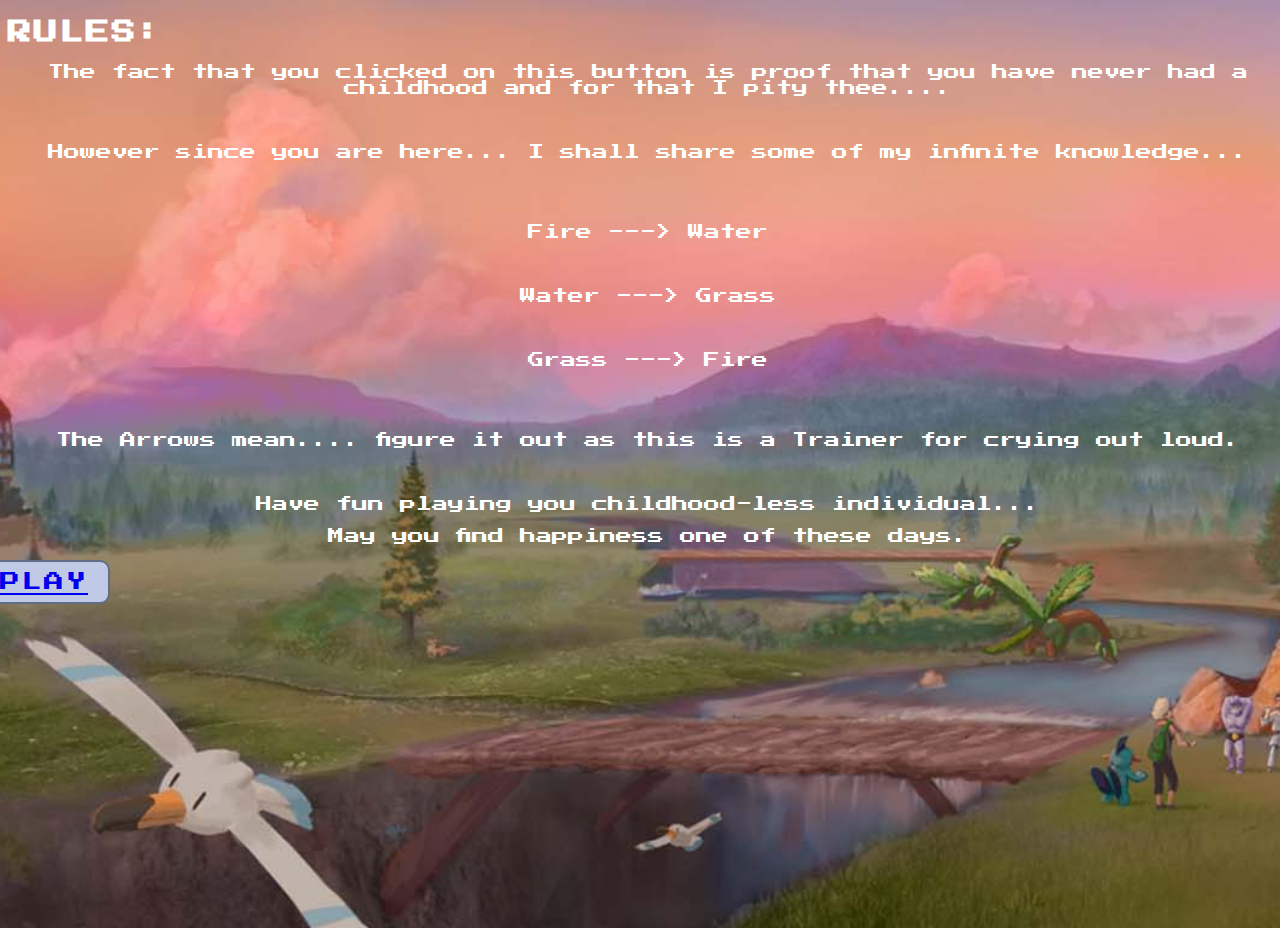
<file: rules.html>
<!DOCTYPE html>
<html lang="en">

<head>
	<meta charset="UTF-8">
	<meta name="viewport" content="width=device-width, initial-scale=1.0">
	<!-- displays site properly based on user's device -->

	<link rel="icon" type="image/png" sizes="32x32" href="./images/pokeball icon.png">



	<title>Pokemon Battle Trainer</title>
	<link rel="stylesheet" href="style.css">
	<script src="script.js" defer>

	</script>
	<style>
		.attribution {
			font-size: 11px;
			text-align: center;
		}

		.attribution a {
			color: hsl(228, 45%, 44%);
		}
	</style>

</head>

<body>
  <h2>RULES:</h2>
  <div style="text-align: center">
    <p>The fact that you clicked on this button is proof that you have never had a childhood and for that I pity thee....</p> <br>
    <p>However since you are here... I shall share some of my infinite knowledge...</p> <br><br>
    <p> Fire ---> Water</p> <br>
    <p> Water ---> Grass</p> <br>
    <p> Grass ---> Fire</p> <br>
    <br>  
    <p> The Arrows mean.... figure it out as this is a Trainer for crying out loud. </p> <br>
    <p> Have fun playing you childhood-less individual... </p>
    <p> May you find happiness one of these days.</p>
  </div>


  <button class="button-rules" style="right:30px"> <a href="index.html"> PLAY </a></button>
</body>
</html>
</file>
<file: style.css>
@import url('https://fonts.googleapis.com/css2?family=Press+Start+2P&display=swap');

*{
    box-sizing: border-box;
}

body{
    background: url(images/pokebackground.jpg) no-repeat center;
    font-family: 'Press Start 2P', sans-serif;
    display: block;
    z-index: -10;
    left: 0;
    top: 0; 
    width: 100%;
    height: 100%;
    min-height: 100vh;
    color: #fff;
    font-weight: 600, 700;
  background-size: cover;
    
}

.container{
  border: 3px solid hsl(217, 16%, 45%);
  border-radius: 20px;
  padding-left: max(5%, 17px);
  padding-right: max(5%, 17px);
  padding-top: 2%;
  padding-bottom: 2%;
  margin: auto;
  width: 70%;
  position: relative;
  display: flex;
  height: auto;
  border-bottom:3px solid #d3d3d3;
  border-left:3px solid #d3d3d3;
  justify-content: center;
  align-items: center;
  
}

#poke-text{
  display: flex;
  flex-wrap: wrap;
}

#poketext{
  font-size: max(3vw, 30px);
  text-align: center;
}

header{
    
    display: flex ;
    justify-content: space-between;
    align-items: center;
    padding: 20px;
    margin: 50px 0;
}

h1{
    display: flex;
    flex-direction: column;
    margin: 0;
    font-size: 3rem;
    line-height: 1.0;
    text-transform: uppercase;
}

h2{
    letter-spacing: 2px;
    text-transform: uppercase;
}

h4{
    color: hsl(229, 64%, 46%);
    letter-spacing: 5px;
    margin: 0;
    text-transform: uppercase;
}
.holder-container{
  display: flex;
  flex-wrap: wrap;
  justify-content: center;
  align-items: center;
}
.score-container{
  background-color: #fff;
  padding: 20px 40px;
  flex-wrap: wrap;
  border-radius: 10px;
  margin-top: 5px;
  margin-right: 5px;
  margin-bottom: 5px;  
}

.score-container p{
    color: hsl(229, 25%, 31%);
    margin: 0;
    font-size: 3.3rem;
    font-weight: 700;
    text-align: center;
}

.streak-container{
  background-color: #fff;
  padding: 20px 40px;
  text-align: center;
  border-radius: 10px;
}

.streak-container p{
    color: hsl(229, 25%, 31%);
    margin: 0;
    font-size: 3.3rem;
    font-weight: 700;
    text-align: center;
}

.button-rules{
    border: 2px solid hsl(217, 16%, 45%);
    border-radius: 10px;
    background-color: rgb(192, 202, 230);
    color: #fff;
    font-size: 20px;
    font-family: inherit;
    padding: 10px 20px;
    text-transform: uppercase;
    letter-spacing: 2px;
    position: relative;
   
  
}

.button-about{
    border: 2px solid hsl(217, 16%, 45%);
    border-radius: 10px;
    background-color:rgb(192, 202, 230);
    color: #fff;
    font-size: 20px;
    font-family: inherit;
    padding: 10px 20px;
    text-transform: uppercase;
    letter-spacing: 2px;
    position: relative;
    margin-top:auto;
  
  
    
}
#mp{
    border: 2px solid hsl(217, 16%, 45%);
    border-radius: 10px;
    background-color:rgb(192, 202, 230);
    color: #fff;
    font-size: 20px;
    font-family: inherit;
    padding: 10px 20px;
    text-transform: uppercase;
    letter-spacing: 2px;
    position: relative;
  
    
}
.button-container {
  position: relative;
  margin-top: 10px;
  float: left;
}
.mute {
  margin-left: auto;
  margin-right: auto;
  display: inline;
}

main{
    display: flex;
    flex-wrap: wrap;
    justify-content: center;
    align-items: center;
    height: 350px;
    width: 400px;
    margin: 0 auto;
    position: relative;
}

main::before{
    background-image: url(images/bg-triangle.svg);
    background-repeat: no-repeat;
    background-size: cover;
    content: '';
    position: absolute;
    top: 20%;
    left: 15%;
    height: 70%;
    width: 70%;
    z-index: -1;
}

.button-choice{
    border: none;
    margin: 0 25px;
    border-radius: 50%;
    height: 150px;
    width: 150px;
    box-shadow: inset 0 10px rgba(0, 0, 0, 0.2);
}

/* this removes the blue outline around selected buttons */

.button.choice:focus{
    outline: none;
}

/* this makes the selected buttons change in size for effects */

.button-choice:active{
    transform: scale(0.9);
}

.button-choice .wrapper{
    background-color: #fff;
    border-radius: 50%;
    display: inline-flex;
    align-items: center;
    justify-content: center;
    height: 120px;
    width: 120px;
    
}

.button-water{
    background: linear-gradient(
    to bottom,

    hsl(230, 89%, 62%), 
    hsl(230, 89%, 65%)
    );
}

.button-grass{
   background: linear-gradient(
    hsl(147, 100%, 49%),
    hsl(147, 84%, 53%)
   );
}

.button-fire{
    background: linear-gradient(
     hsl(349, 71%, 52%),
     hsl(349, 70%, 56%)
    );
}

.button{
    border: 2px solid #fff;
    border-radius: 10px;
    background-color: #fff;
    color: hsl(229, 25%, 31%);
    font-size: 20px;
    font-family: inherit;
    padding: 10px 20px;
    text-transform: uppercase;
    letter-spacing: 2px;
}

.selection{
    display: none;
    justify-content: space-between;
    align-items: center;
    text-align: center;
    
    width: auto;
    
    margin: 0 auto;
    margin-right: 100px;
    text-transform: uppercase;
}

.selection .button-choice{
    margin: 50px;
    transform: scale(1.3);
}

.text{
    font-size: 3rem;
    margin: 0 0 20px;
    line-height: 0.8;
}

help{
  align-content: center;
  box-shadow: 2px -1px 400px 200px rgba(0,0,0,1);
}

#play-again{
  left: auto;
  right: auto;
}

#computerSelection{
  position: relative;
  right: min(8vw, 10px);
}
</file>
